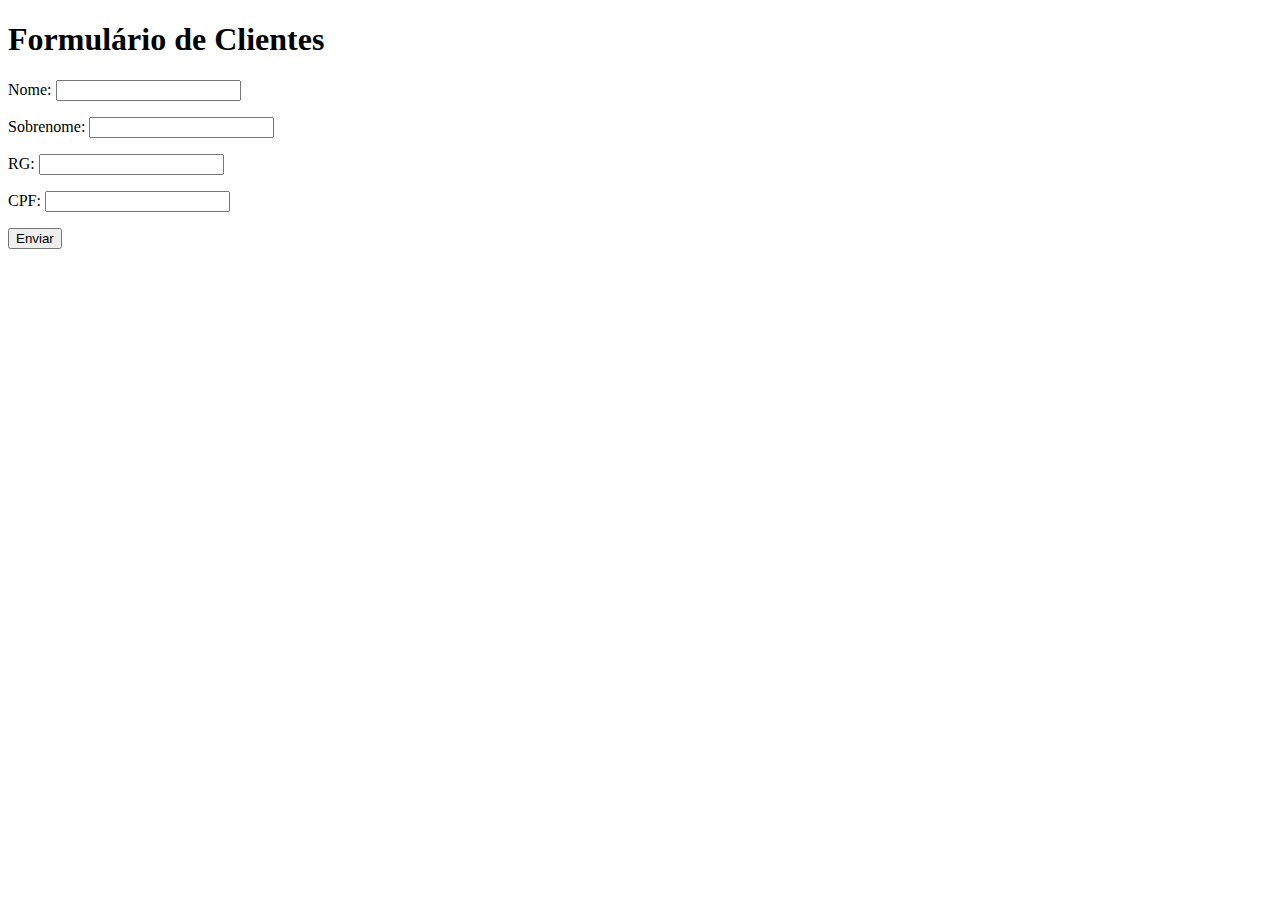
<file: index.html>
<!DOCTYPE html>
<html lang="en">

<head>
    <meta charset="UTF-8">
    <meta http-equiv="X-UA-Compatible" content="IE=edge">
    <meta name="viewport" content="width=device-width, initial-scale=1.0">
    <title>Exercicio</title>
</head>
<header>
    <h1>Formulário de Clientes</h1>
</header>

<body>
    <form class="form" action="" method="get">
        <p>Nome: <input type="text" name="nome" class="nome"></p>
        <p>Sobrenome: <input type="text" name="sobrenome" class="sobrenome"></p>
        <p>RG: <input type="text" name="rg" class="rg"></p>
        <p>CPF: <input type="text" name="cpf" class="cpf"></p>
        <button>Enviar</button>
    </form>
    <div id="res"></div>

    <script src="script.js"></script>
</body>

</html>
</file>
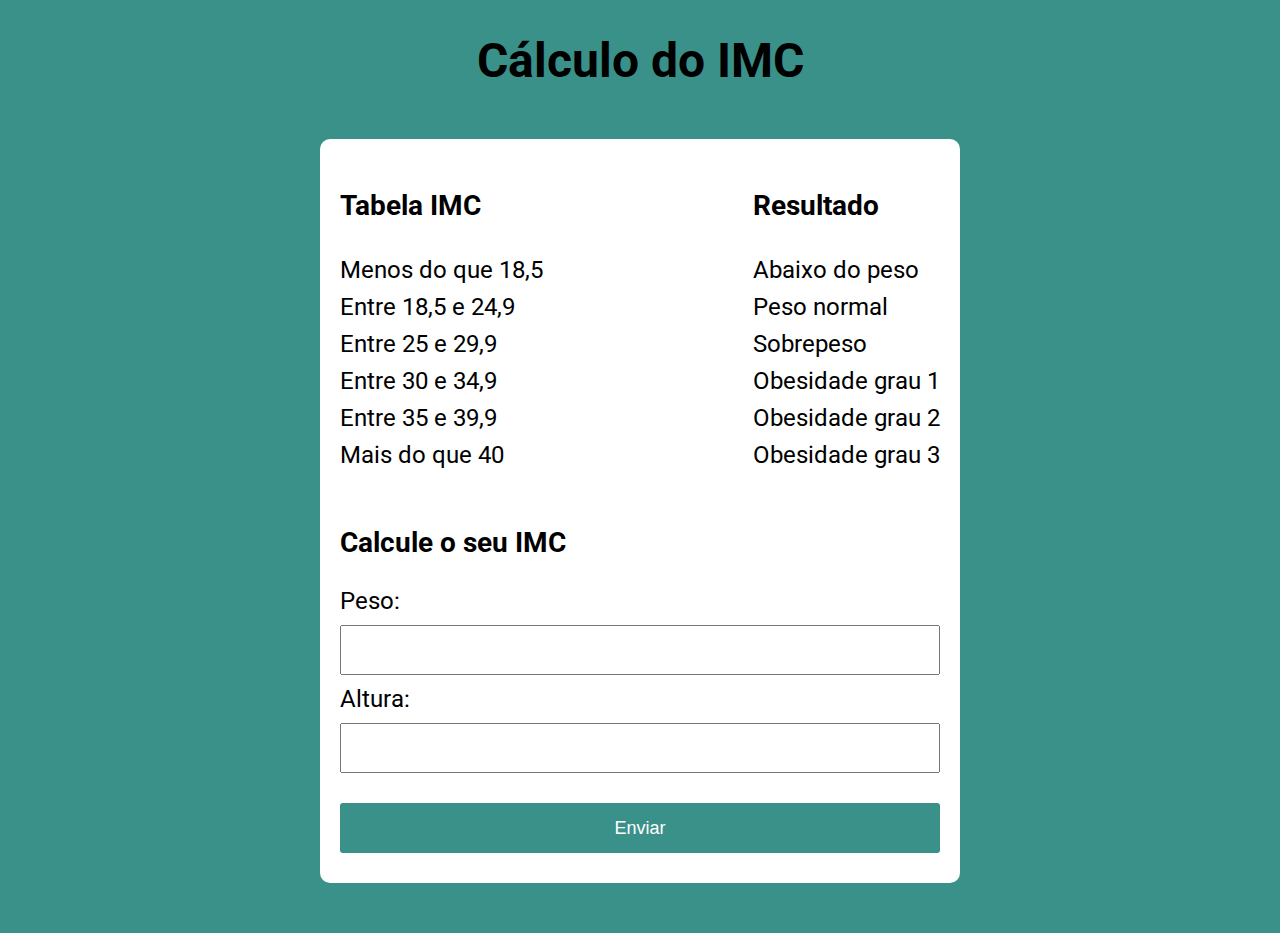
<file: Modelo_HTML/index.html>
<!DOCTYPE html>
<html lang="en">

<head>
    <meta charset="UTF-8">
    <meta http-equiv="X-UA-Compatible" content="IE=edge">
    <meta name="viewport" content="width=device-width, initial-scale=1.0">
    <link rel="stylesheet" href="./assets/css/style.css">
    <title>Site_Estudos</title>
</head>
<header>
    <h1>Cálculo do IMC</h1>
</header>

<body>
    <section class="container">
        <div class="text">
            <div class="imcT">
                <p>
                <h3>Tabela IMC</h3>
                Menos do que 18,5<br>
                Entre 18,5 e 24,9<br>
                Entre 25 e 29,9<br>
                Entre 30 e 34,9<br>
                Entre 35 e 39,9<br>
                Mais do que 40<br>
                </p>
            </div>
            <div class="graus">
                <p>
                <h3>Resultado</h3>
                Abaixo do peso<br>
                Peso normal<br>
                Sobrepeso<br>
                Obesidade grau 1<br>
                Obesidade grau 2<br>
                Obesidade grau 3<br>
                </p>
            </div>
        </div>
        <h3>Calcule o seu IMC</h3>
        <form action="" class="form">
            <label for="input-teste-1">Peso:</label>
            <input type="text" id="peso">


            <!--<label for="input-teste-2">Label teste #2</label>
            <input type="password" id="input-teste-2">


            <label for="input-teste-3">Label teste #3</label>
            <input type="email" id="input-teste-3">-->


            <label for="input-teste-4">Altura:</label>
            <input type="number" step="0.01" id="altura">
            <button type="submit">Enviar</button>
        </form>
        <div class="resp">
        </div>
    </section>
    <script src="./assets/js/main.js"></script>
</body>

</html>
</file>
<file: Modelo_HTML/assets/css/style.css>
@import url('https://fonts.googleapis.com/css2?family=Roboto:wght@300&display=swap');

:root {
    --primary-color: rgb(57, 145, 137);
    --primary-color-second: rgb(248, 170, 52);
}

* {
    box-sizing: border-box;
    outline: 0;
}

body {
    background: var(--primary-color);
    margin: 0;
    padding: 0;
    font-family: 'Roboto', sans-serif;
    font-size: 1.5rem;
}

header h1 {
    text-align: center;
}

.container {
    max-width: 640px;
    margin: 50px auto;
    background: #fff;
    padding: 20px;
    border-radius: 10px;
}

.text {
    display: flex;
    justify-content: space-between;
    line-height: 37px;
}

form input,
form label,
form button {
    width: 100%;
    display: block;
    margin-bottom: 10px;
    box-shadow: 0px, 0px, 3px, 2px;
}

form input {
    font-size: 24px;
    height: 50px;
    padding: 0 20px;
}

form input:focus {
    outline: 1px solid var(--primary-color);
}

form button {
    border: none;
    background: var(--primary-color);
    color: #fff;
    font-size: 18px;
    font-weight: 700px;
    height: 50px;
    cursor: pointer;
    margin-top: 30px;
    border-radius: 3px;
}

form button:hover {
    background: var(--primary-color-second);
}

.paragrafo-resultado,
.bad {
    background: rgb(109, 252, 121);
    border-radius: 3px;
}

.bad {
    background: rgb(250, 103, 103);
}
</file>
